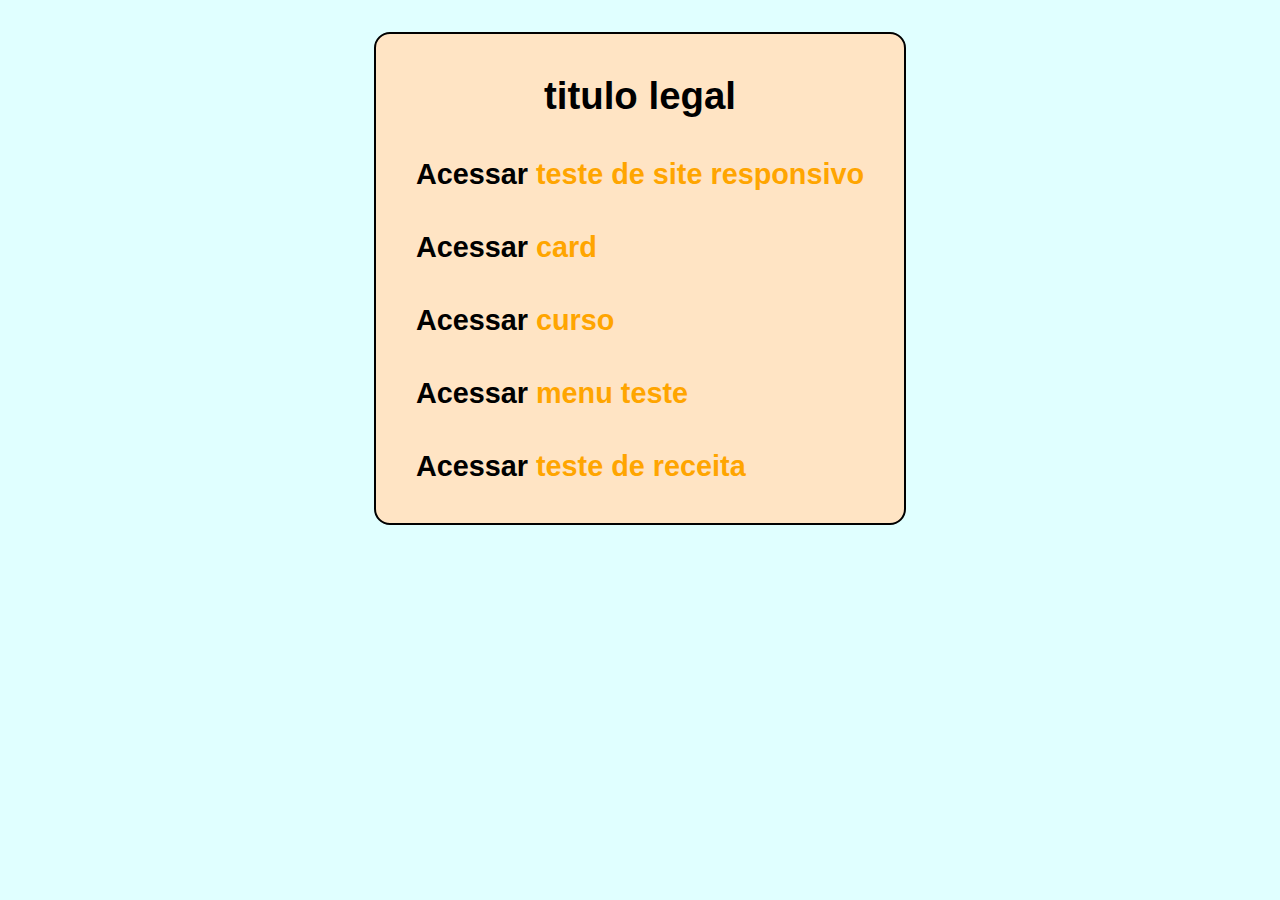
<file: index.html>
<!DOCTYPE html>
<html lang="en">

<head>
    <meta charset="UTF-8">
    <meta name="viewport" content="width=device-width, initial-scale=1.0">
    <title>Document</title>
    <link rel="stylesheet" href="style.css">
</head>

<body>
    <main>
        <div class="interface">
            <div class="conteudo-principal">

                <div class="caixa-flex">
                    <h1>titulo legal</h1>

                    <div class="caixa site">
                        <h2>Acessar <a href="card/teste/parte_2.html">teste de site responsivo</a></h2>
                    </div>

                    <div class="caixa card">
                        <h2>Acessar <a href="card/index.html">card</a></h2>
                    </div>
                    <div class="caixa curso">
                        <h2>Acessar <a href="curso/index.html">curso</a></h2>
                    </div>
                    <div class="caixa menu-teste">
                        <h2>Acessar <a href="menu-teste/index.html">menu teste</a></h2>
                    </div>
                    <div class="caixa treino">
                        <h2>Acessar <a href="treino/1/index.html">teste de receita</a></h2>
                    </div>

                </div>
            </div>
        </div>
    </main>
</body>

</html>
</file>
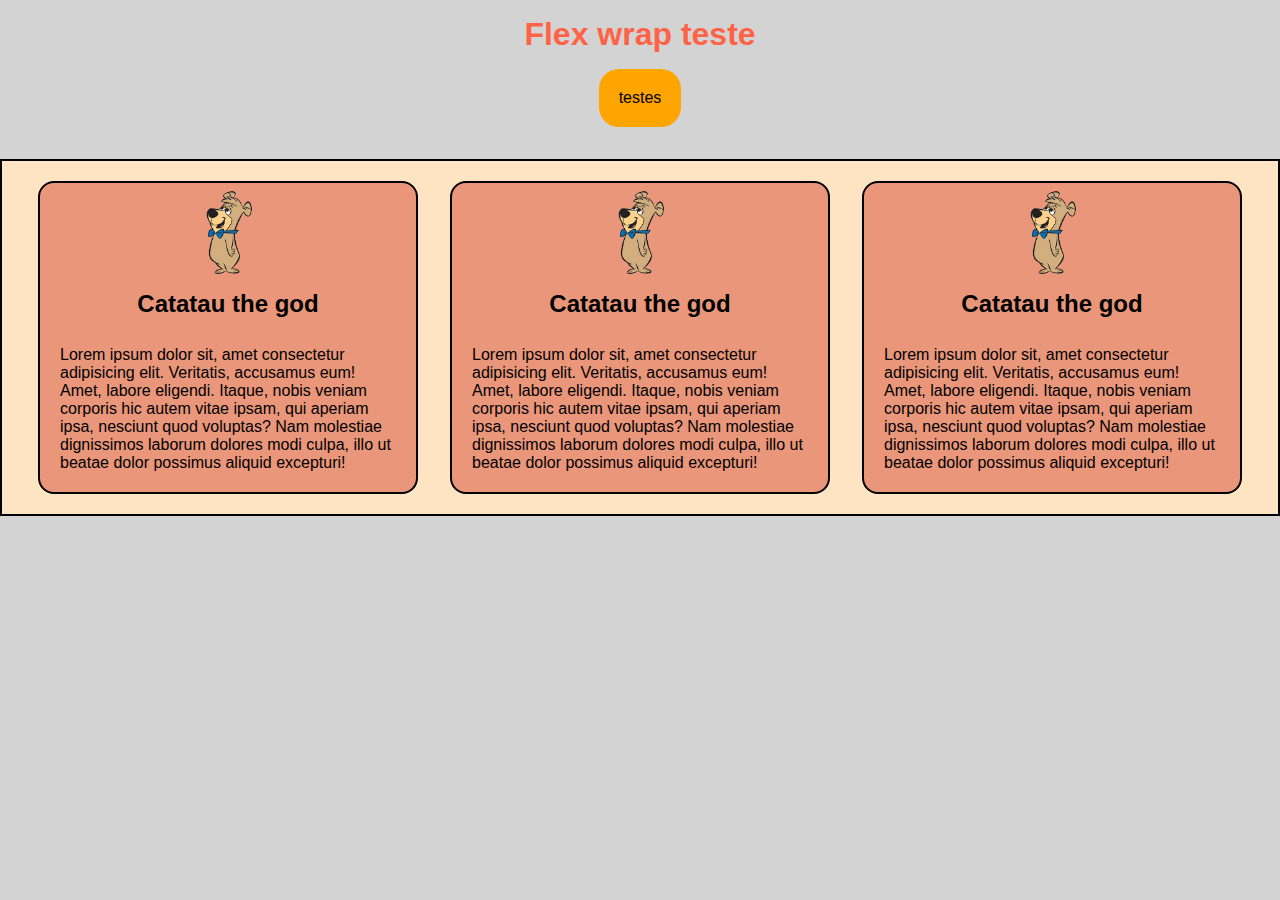
<file: card/index.html>
<!DOCTYPE html>
<html lang="pt-br">

<head>
    <meta charset="UTF-8">
    <meta name="viewport" content="width=device-width, initial-scale=1.0">
    <title>card</title>
    <link rel="stylesheet" href="style.css">
</head>

<body>
    <main>
        <h1>Flex wrap teste</h1>
        <a href="teste/curso-em-video.html" class="botao">testes</a>
        <div class="card-flex">
            <div class="card">
                <img src="Catatau_(Boo-BooBear).png" alt="caatau">
                <h2>Catatau the god</h2>
                <p>Lorem ipsum dolor sit, amet consectetur adipisicing elit. Veritatis, accusamus eum! Amet, labore
                    eligendi. Itaque, nobis veniam corporis hic autem vitae ipsam, qui aperiam ipsa, nesciunt quod
                    voluptas? Nam molestiae dignissimos laborum dolores modi culpa, illo ut beatae dolor possimus
                    aliquid excepturi!</p>
            </div>
            <div class="card">
                <img src="Catatau_(Boo-BooBear).png" alt="caatau">
                <h2>Catatau the god</h2>
                <p>Lorem ipsum dolor sit, amet consectetur adipisicing elit. Veritatis, accusamus eum! Amet, labore
                    eligendi. Itaque, nobis veniam corporis hic autem vitae ipsam, qui aperiam ipsa, nesciunt quod
                    voluptas? Nam molestiae dignissimos laborum dolores modi culpa, illo ut beatae dolor possimus
                    aliquid excepturi!</p>
            </div>
            <div class="card">
                <img src="Catatau_(Boo-BooBear).png" alt="caatau">
                <h2>Catatau the god</h2>
                <p>Lorem ipsum dolor sit, amet consectetur adipisicing elit. Veritatis, accusamus eum! Amet, labore
                    eligendi. Itaque, nobis veniam corporis hic autem vitae ipsam, qui aperiam ipsa, nesciunt quod
                    voluptas? Nam molestiae dignissimos laborum dolores modi culpa, illo ut beatae dolor possimus
                    aliquid excepturi!</p>
            </div>
        </div>
    </main>
</body>

</html>
</file>
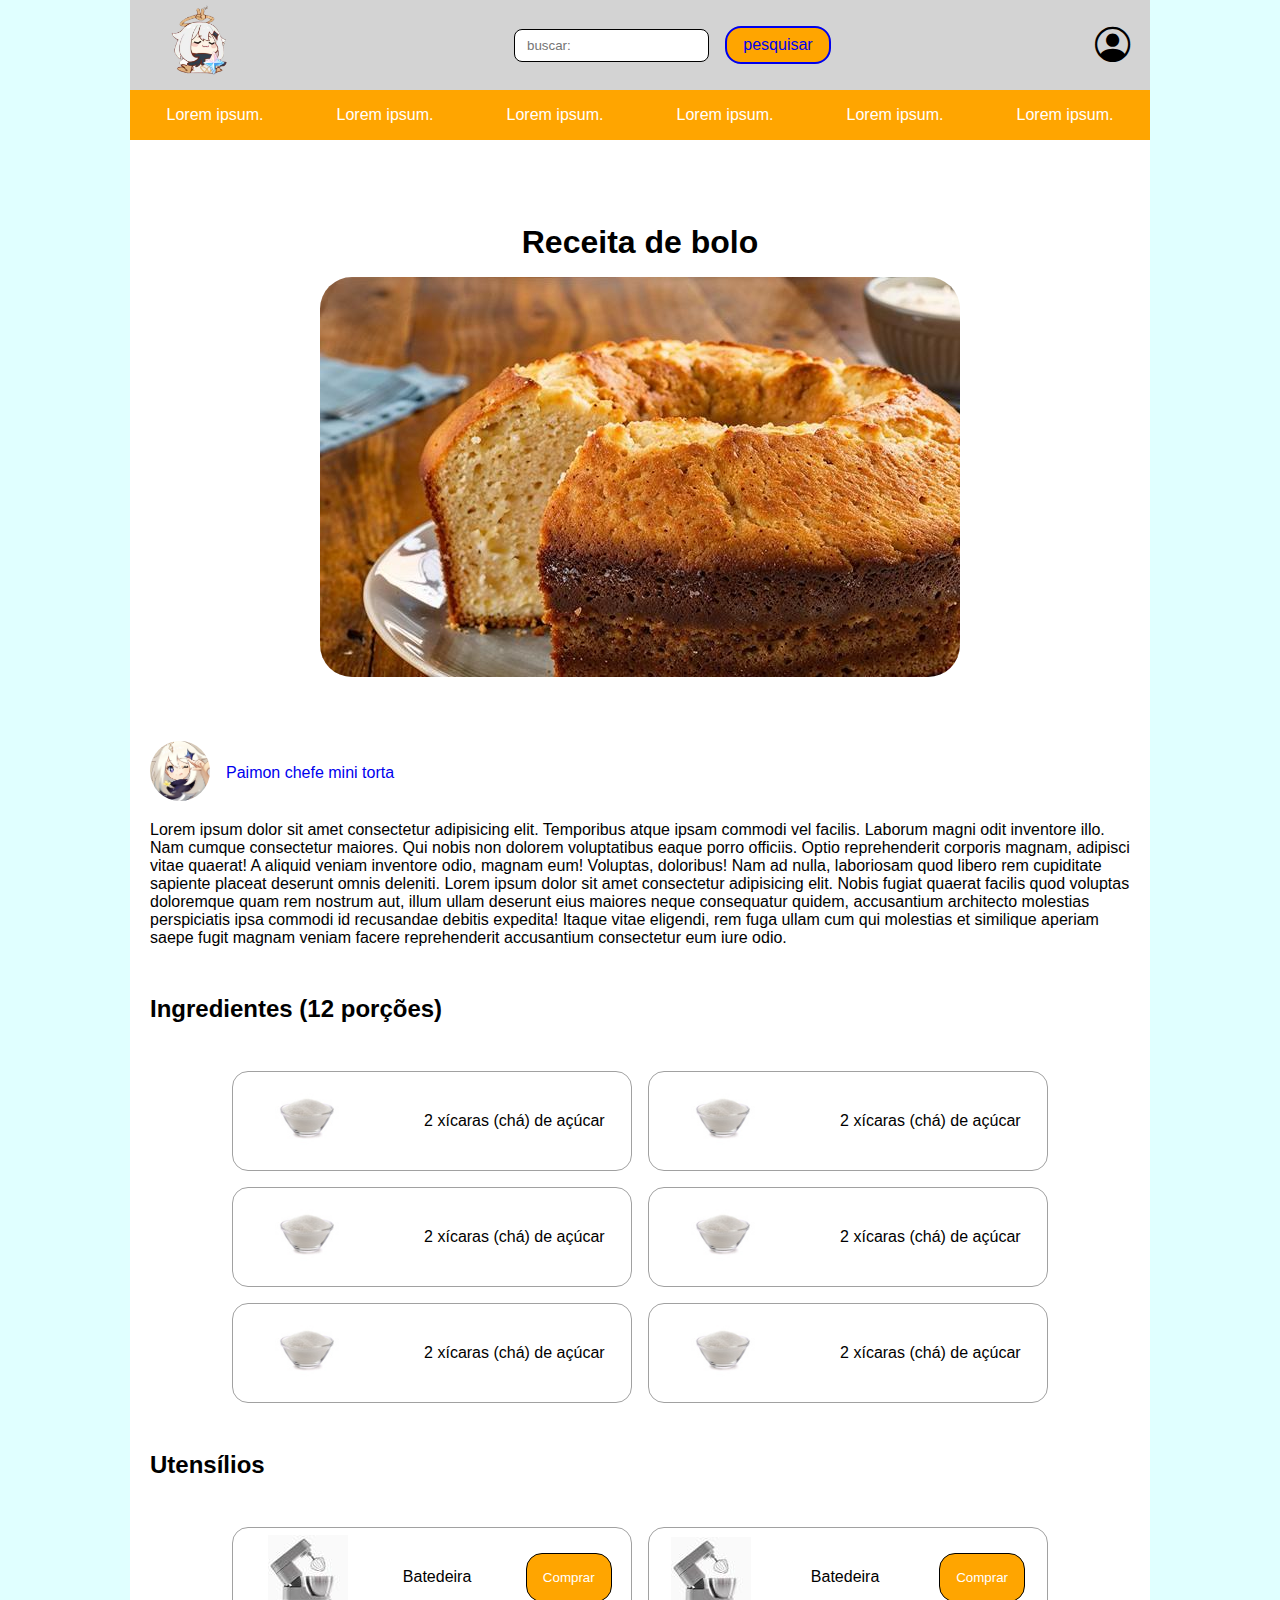
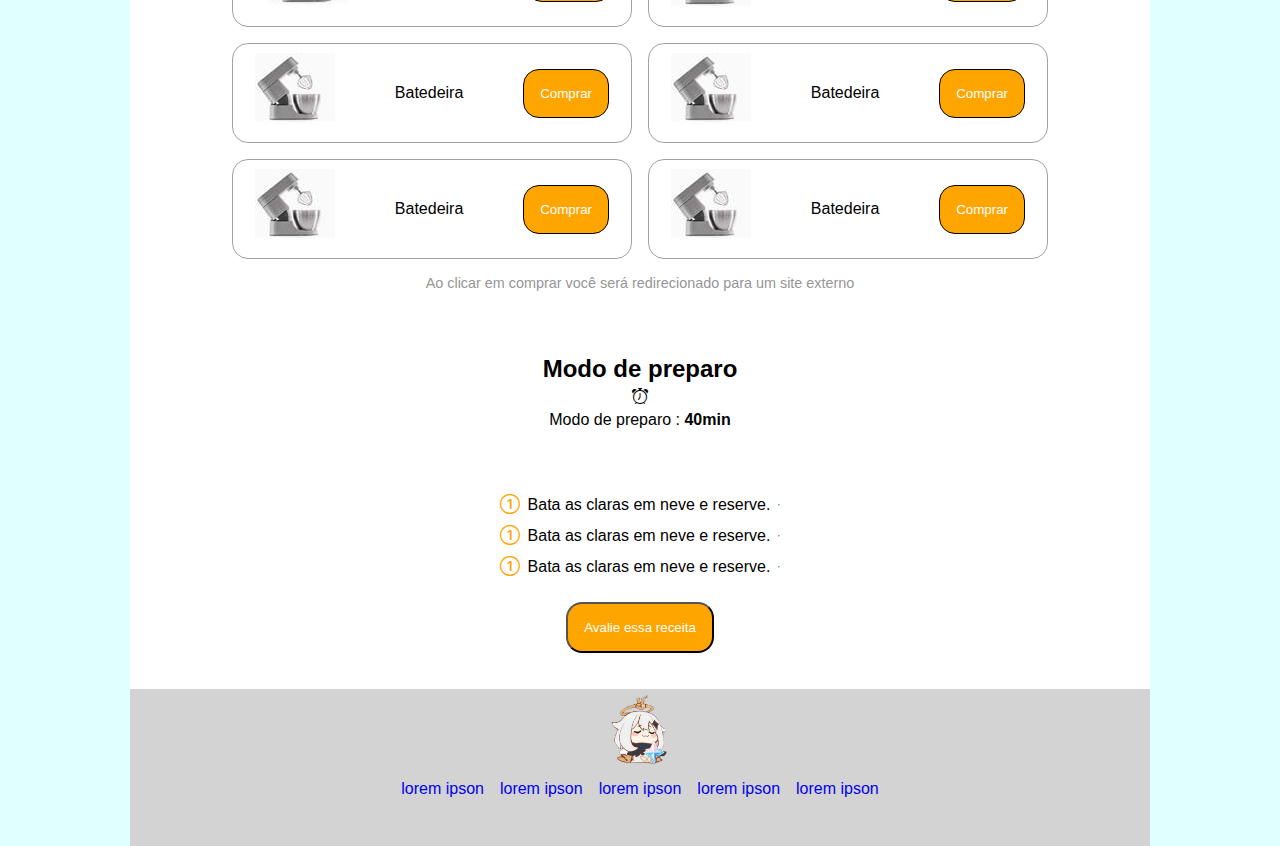
<file: treino/1/index.html>
<!DOCTYPE html>
<html lang="pt-br">

<head>
    <meta charset="UTF-8">
    <meta name="viewport" content="width=device-width, initial-scale=1.0">
    <title>site de comida</title>
    <link rel="stylesheet" href="style.css">
    <link rel="stylesheet" href="https://cdn.jsdelivr.net/npm/bootstrap-icons@1.13.1/font/bootstrap-icons.min.css">
</head>

<body>
    <header>
        <nav class="nav-menu-inicial">
            <div class="nav-caixa">
                <a href="../2/index.html">
                    <img src="logo.webp" alt="logo">
                </a>
            </div>

            <div class="pesquisar">
                <form action="">
                    <input type="text" placeholder=" buscar:">
                </form>
                <a href="#">pesquisar</a>
            </div>

            <i class="icone-legal bi bi-person-circle"></i>
        </nav>

        <nav class="nav-menu-categorias">
            <ul class="nav-ul">
                <li><a href="#">Lorem ipsum.</a></li>
                <li><a href="#">Lorem ipsum.</a></li>
                <li><a href="#">Lorem ipsum.</a></li>
                <li><a href="#">Lorem ipsum.</a></li>
                <li><a href="#">Lorem ipsum.</a></li>
                <li><a href="#">Lorem ipsum.</a></li>

            </ul>
        </nav>
    </header>

    <main>
        <div class="inicio">
            <h1>Receita de bolo</h1>
            <img src="bolo1.jpg" alt="bolo">
        </div>

        <section class="autor">

            <div class="autor-caixa">
                <figure class="autor-imagem">
                    <img src="icone.webp" alt="icone-autor">
                </figure>

                <figcaption class="texto-nome">
                    <a href="#">Paimon chefe mini torta</a>
                </figcaption>
            </div>

            <article class="autor-texto">
                <p>
                    Lorem ipsum dolor sit amet consectetur adipisicing elit. Temporibus atque ipsam commodi vel facilis.
                    Laborum
                    magni odit inventore illo. Nam cumque consectetur maiores. Qui nobis non dolorem voluptatibus eaque
                    porro
                    officiis. Optio reprehenderit corporis magnam, adipisci vitae quaerat! A aliquid veniam inventore
                    odio,
                    magnam eum! Voluptas, doloribus! Nam ad nulla, laboriosam quod libero rem cupiditate sapiente
                    placeat
                    deserunt omnis deleniti. Lorem ipsum dolor sit amet consectetur adipisicing elit. Nobis fugiat
                    quaerat facilis quod voluptas doloremque quam rem nostrum aut, illum ullam deserunt eius maiores
                    neque consequatur quidem, accusantium architecto molestias perspiciatis ipsa commodi id recusandae
                    debitis expedita! Itaque vitae eligendi, rem fuga ullam cum qui molestias et similique aperiam saepe
                    fugit magnam veniam facere reprehenderit accusantium consectetur eum iure odio.
                </p>
            </article>

        </section>

        <section class="ingredientes">
            <h2>Ingredientes (12 porções)</h2>
            <div class="ingredientes-caixa">
                <ul>
                    <li class="ingredientes-flex">
                        <div class="ingredientes-imagem"><img src="açucar.jpg" alt="sopa de macaco 2"></div>
                        <p>2 xícaras (chá) de açúcar</p>
                    </li>

                    <li class="ingredientes-flex">
                        <div class="ingredientes-imagem"><img src="açucar.jpg" alt="sopa de macaco 2"></div>
                        <p>2 xícaras (chá) de açúcar</p>
                    </li>

                    <li class="ingredientes-flex">
                        <div class="ingredientes-imagem"><img src="açucar.jpg" alt="sopa de macaco 2"></div>
                        <p>2 xícaras (chá) de açúcar</p>
                    </li>

                </ul>
                <ul>
                    <li class="ingredientes-flex">
                        <div class="ingredientes-imagem"><img src="açucar.jpg" alt="sopa de macaco 2"></div>
                        <p>2 xícaras (chá) de açúcar</p>
                    </li>

                    <li class="ingredientes-flex">
                        <div class="ingredientes-imagem"><img src="açucar.jpg" alt="sopa de macaco 2"></div>
                        <p>2 xícaras (chá) de açúcar</p>
                    </li>

                    <li class="ingredientes-flex">
                        <div class="ingredientes-imagem"><img src="açucar.jpg" alt="sopa de macaco 2"></div>
                        <p>2 xícaras (chá) de açúcar</p>
                    </li>
                </ul>
            </div>
        </section>

        <section class="utensilios">
            <h2>Utensílios</h2>

            <div class="utensilios-caixa">
                <ul>
                    <li class="utensilios-flex">
                        <div class="utensilios-imagem"><img src="bat.jpg" alt="sopa de macaco 2"></div>
                        <p>Batedeira</p>
                        <button class="botao-comprar">Comprar</button>
                    </li>
                    <li class="utensilios-flex">
                        <img src="bat.jpg" alt="sopa de macaco 2">
                        <p>Batedeira</p>
                        <button class="botao-comprar">Comprar</button>
                    </li>
                    <li class="utensilios-flex">
                        <img src="bat.jpg" alt="sopa de macaco 2">
                        <p>Batedeira</p>
                        <button class="botao-comprar">Comprar</button>
                    </li>
                </ul>

                <ul>
                    <li class="utensilios-flex">
                        <img src="bat.jpg" alt="sopa de macaco 2">
                        <p>Batedeira</p>
                        <button class="botao-comprar">Comprar</button>
                    </li>
                    <li class="utensilios-flex">
                        <img src="bat.jpg" alt="sopa de macaco 2">
                        <p>Batedeira</p>
                        <button class="botao-comprar">Comprar</button>
                    </li>
                    <li class="utensilios-flex">
                        <img src="bat.jpg" alt="sopa de macaco 2">
                        <p>Batedeira</p>
                        <button class="botao-comprar">Comprar</button>
                    </li>
                </ul>

            </div>

            <span>Ao clicar em comprar você será redirecionado para um site externo</span>
        </section>


        <section class="modo de preparo">
            <div class="centralizar">
                <h2>Modo de preparo</h2>
                <i class="bi bi-alarm"></i>
                <p>Modo de preparo : <strong>40min</strong></p>
            </div>

            <div class="caixa-preparo">
                <div class="preparo-icones">
                    <i class="bi bi-1-circle"></i>
                    <p><span>Bata as claras em neve</span> e reserve.</p>
                    <hr>
                </div>
                <div class="preparo-icones">
                    <i class="bi bi-1-circle"></i>
                    <p><span>Bata as claras em neve</span> e reserve.</p>
                    <hr>
                </div>
                <div class="preparo-icones">
                    <i class="bi bi-1-circle"></i>
                    <p><span>Bata as claras em neve</span> e reserve.</p>
                    <hr>
                </div>

                <button class="botao-receita">Avalie essa receita</button>
        </section>

    </main>
    <footer>
        <div class="nav-caixa">

            <a href="#">
                <img src="logo.webp" alt="logo">
            </a>
        </div>
        <nav>
            <ul class="footer-nav">
                <li><a href="#">lorem ipson</a></li>
                <li><a href="#">lorem ipson</a></li>
                <li><a href="#">lorem ipson</a></li>
                <li><a href="#">lorem ipson</a></li>
                <li><a href="#">lorem ipson</a></li>
            </ul>
        </nav>
    </footer>

</body>

</html>
</file>
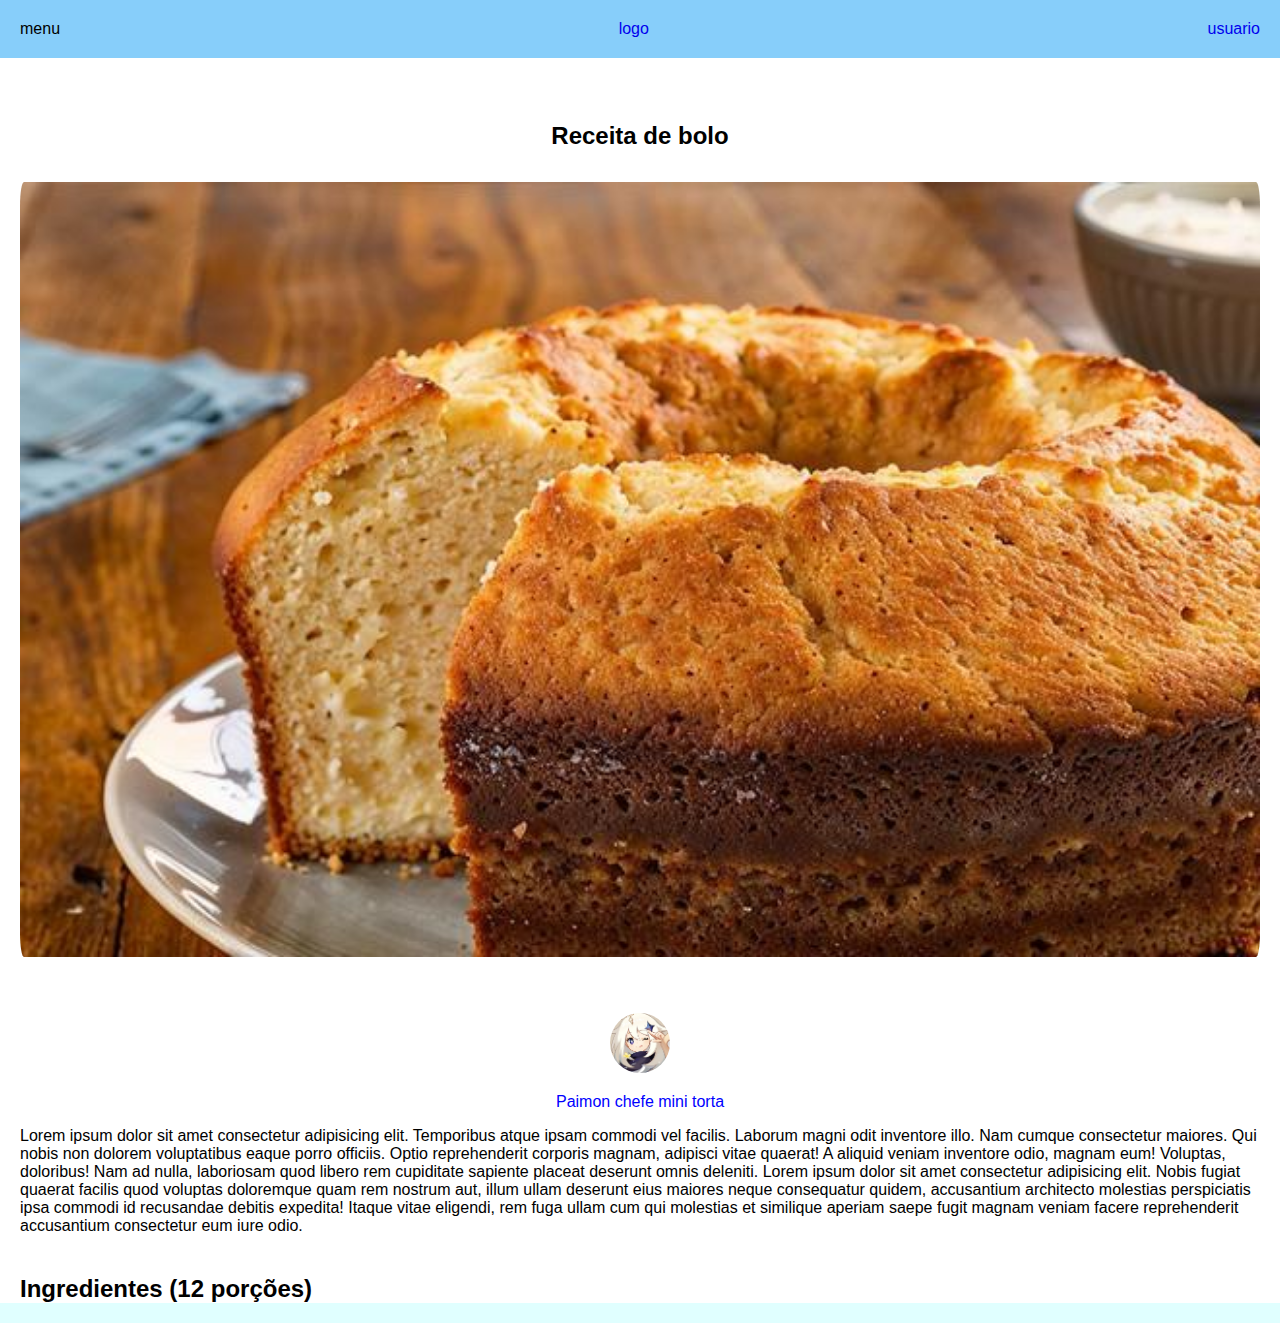
<file: treino/2/index.html>
<!DOCTYPE html>
<html lang="pt-br">

<head>
    <meta charset="UTF-8">
    <meta name="viewport" content="width=device-width, initial-scale=1.0">
    <link rel="stylesheet" href="style.css">
    <link rel="stylesheet" href="https://cdn.jsdelivr.net/npm/bootstrap-icons@1.13.1/font/bootstrap-icons.min.css">

    <title>site teste</title>
</head>

<body>
    <header>
        <nav class="inicio">
            <ul>
                <li>menu</li>
                <li><a href="#">logo</a></li>
                <li><a href="#">usuario</a></li>
            </ul>
        </nav>
    </header>
    <main>
        <section class="receita">
            <h2>Receita de bolo</h2>
            <img src="../1/bolo1.jpg" alt="bolo">
        </section>

        <section class="autor">
            <div class="autor-caixa">
                <figure class="autor-imagem">
                    <img src="../1/icone.webp" alt="icone-autor">
                </figure>

                <figcaption class="texto-nome">
                    <a href="#">Paimon chefe mini torta</a>
                </figcaption>
            </div>

            <article class="autor-texto">
                <p>
                    Lorem ipsum dolor sit amet consectetur adipisicing elit. Temporibus atque ipsam commodi vel facilis.
                    Laborum
                    magni odit inventore illo. Nam cumque consectetur maiores. Qui nobis non dolorem voluptatibus eaque
                    porro
                    officiis. Optio reprehenderit corporis magnam, adipisci vitae quaerat! A aliquid veniam inventore
                    odio,
                    magnam eum! Voluptas, doloribus! Nam ad nulla, laboriosam quod libero rem cupiditate sapiente
                    placeat
                    deserunt omnis deleniti. Lorem ipsum dolor sit amet consectetur adipisicing elit. Nobis fugiat
                    quaerat facilis quod voluptas doloremque quam rem nostrum aut, illum ullam deserunt eius maiores
                    neque consequatur quidem, accusantium architecto molestias perspiciatis ipsa commodi id recusandae
                    debitis expedita! Itaque vitae eligendi, rem fuga ullam cum qui molestias et similique aperiam saepe
                    fugit magnam veniam facere reprehenderit accusantium consectetur eum iure odio.
                </p>
            </article>
        </section>

        <section class="modo-de-preparo">
            <h2>Ingredientes (12 porções)</h2>
            
        </section>

    </main>
</body>

</html>
</file>
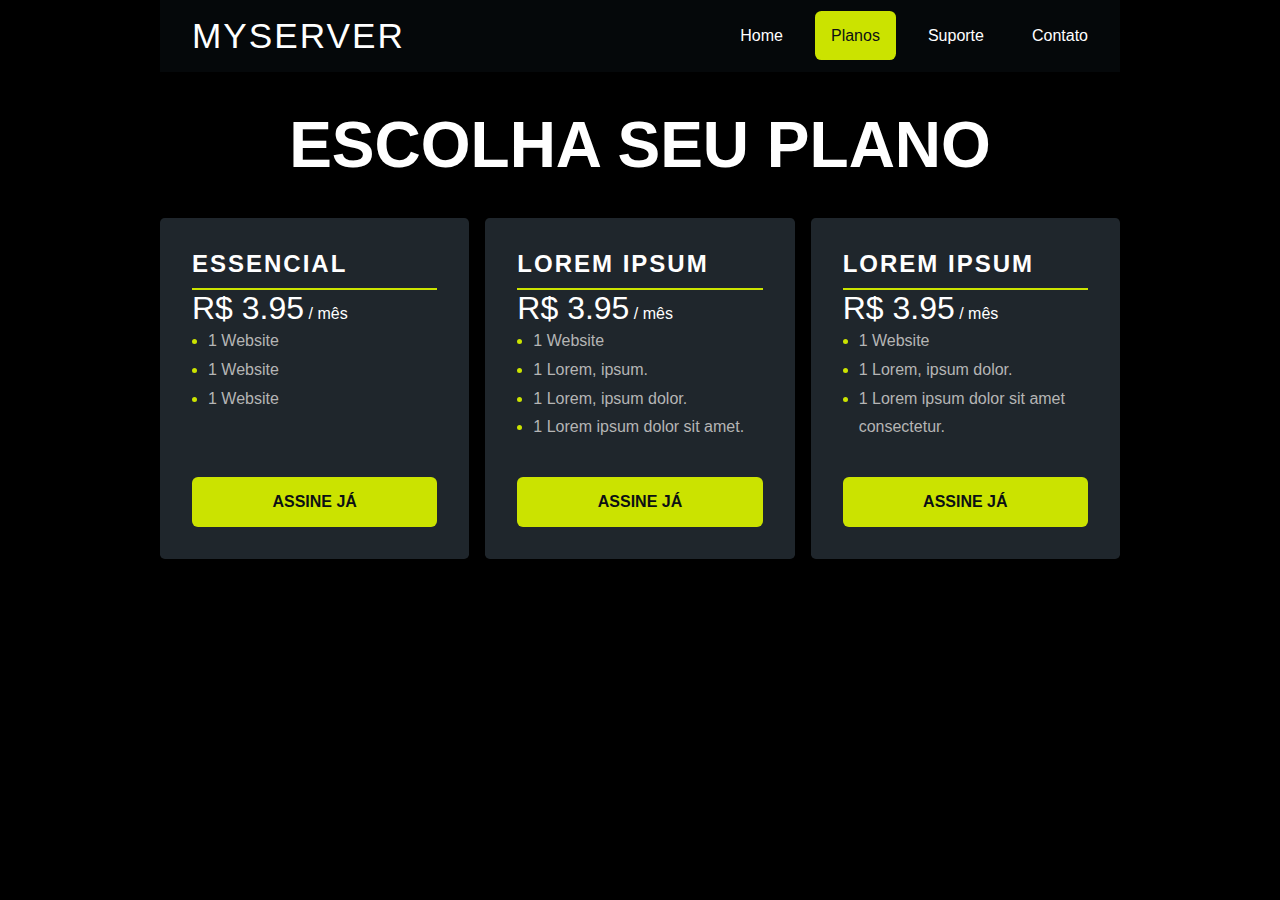
<file: treino/3/index.html>
<!DOCTYPE html>
<html lang="pt-br">

<head>
    <meta charset="UTF-8">
    <meta name="viewport" content="width=device-width, initial-scale=1.0">
    <title>aula</title>
    <link rel="stylesheet" href="style.css">
</head>

<body>
    <header class="header">
        <div class="header__logo">MyServer</div>
        <nav class="header__nav">
            <ul>
                <li><a href="#">Home</a></li>
                <li><a href="#" class="header__nav--active">Planos</a></li>
                <li><a href="#">Suporte</a></li>
                <li><a href="#">Contato</a></li>
            </ul>
        </nav>
    </header>

    <h1 class="main-title">Escolha seu plano</h1>

    <section class="pricing">
        <div class="pricing-plan">
            <h2 class="class-plan__title">Essencial</h2>
            <p><span class="pricing-plan__price">R$ 3.95</span> / mês</p>
            <ul class="pricing-plan__features">
                <li>1 Website</li>
                <li>1 Website</li>
                <li>1 Website</li>
            </ul>
            <a href="#" class="pricing-plan__cta">Assine já</a>
        </div>

         <div class="pricing-plan">
            <h2 class="class-plan__title">Lorem ipsum </h2>
            <p><span class="pricing-plan__price">R$ 3.95</span> / mês</p>
            <ul class="pricing-plan__features">
                <li>1 Website</li>
                <li>1 Lorem, ipsum.</li>
                <li>1 Lorem, ipsum dolor.</li>
                <li>1 Lorem ipsum dolor sit amet.</li>
            </ul>
            <a href="#" class="pricing-plan__cta">Assine já</a>
        </div>

         <div class="pricing-plan">
            <h2 class="class-plan__title">Lorem ipsum</h2>
            <p><span class="pricing-plan__price">R$ 3.95</span> / mês</p>
            <ul class="pricing-plan__features">
                <li>1 Website</li>
                <li>1 Lorem, ipsum dolor.</li>
                <li>1 Lorem ipsum dolor sit amet consectetur.</li>
            </ul>
            <a href="#" class="pricing-plan__cta">Assine já</a>
        </div>
    </section>

</body>

</html>
</file>
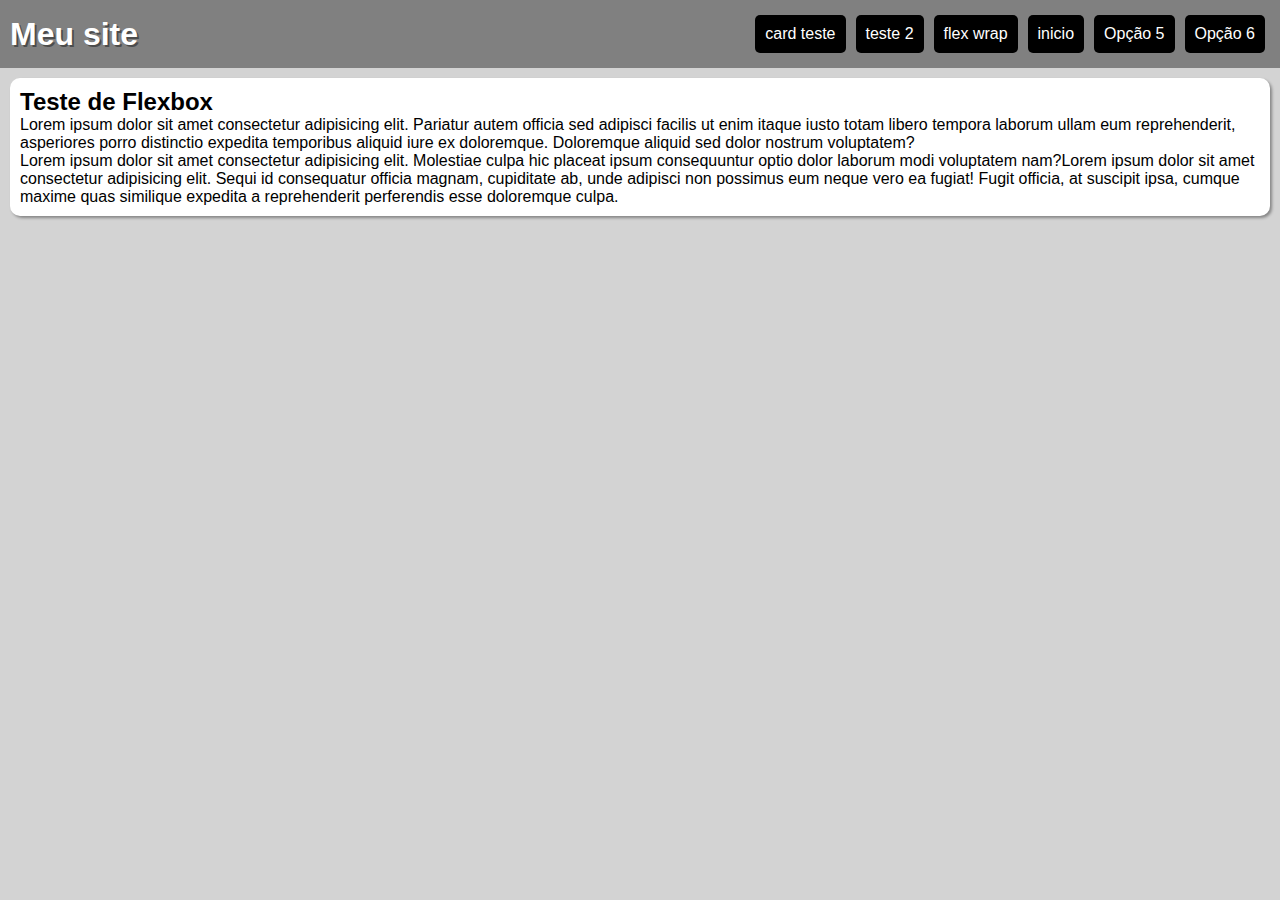
<file: card/teste/curso-em-video.html>
<!DOCTYPE html>
<html lang="en">

<head>
    <meta charset="UTF-8">
    <meta name="viewport" content="width=device-width, initial-scale=1.0">
    <title>Document</title>
    <link rel="stylesheet" href="curso-em-video.css">
    <link rel="stylesheet" href="mobile.css" media="screen and (max-width: 580px)">
</head>

<body>
    <header>
        <h1>Meu site</h1>
        <nav>
            <a href="teste.html">card teste</a>
            <a href="parte_2.html">teste 2</a>
            <a href="parte_3.html">flex wrap</a>
            <a href="../index.html">inicio</a>
            <a href="#">Opção 5</a>
            <a href="#">Opção 6</a>
        </nav>
    </header>
    <main>
        <h2>Teste de Flexbox</h2>
        <p>
            Lorem ipsum dolor sit amet consectetur adipisicing elit. Pariatur autem officia sed adipisci facilis ut enim
            itaque iusto totam libero tempora laborum ullam eum reprehenderit, asperiores porro distinctio expedita
            temporibus aliquid iure ex doloremque. Doloremque aliquid sed dolor nostrum voluptatem?
        </p>
        <p>Lorem ipsum dolor sit amet consectetur adipisicing elit. Molestiae culpa hic placeat ipsum consequuntur optio
            dolor laborum modi voluptatem nam?Lorem ipsum dolor sit amet consectetur adipisicing elit. Sequi id
            consequatur officia magnam, cupiditate ab, unde adipisci non possimus eum neque vero ea fugiat! Fugit
            officia, at suscipit ipsa, cumque maxime quas similique expedita a reprehenderit perferendis esse doloremque
            culpa.</p>
    </main>
</body>

</html>
</file>
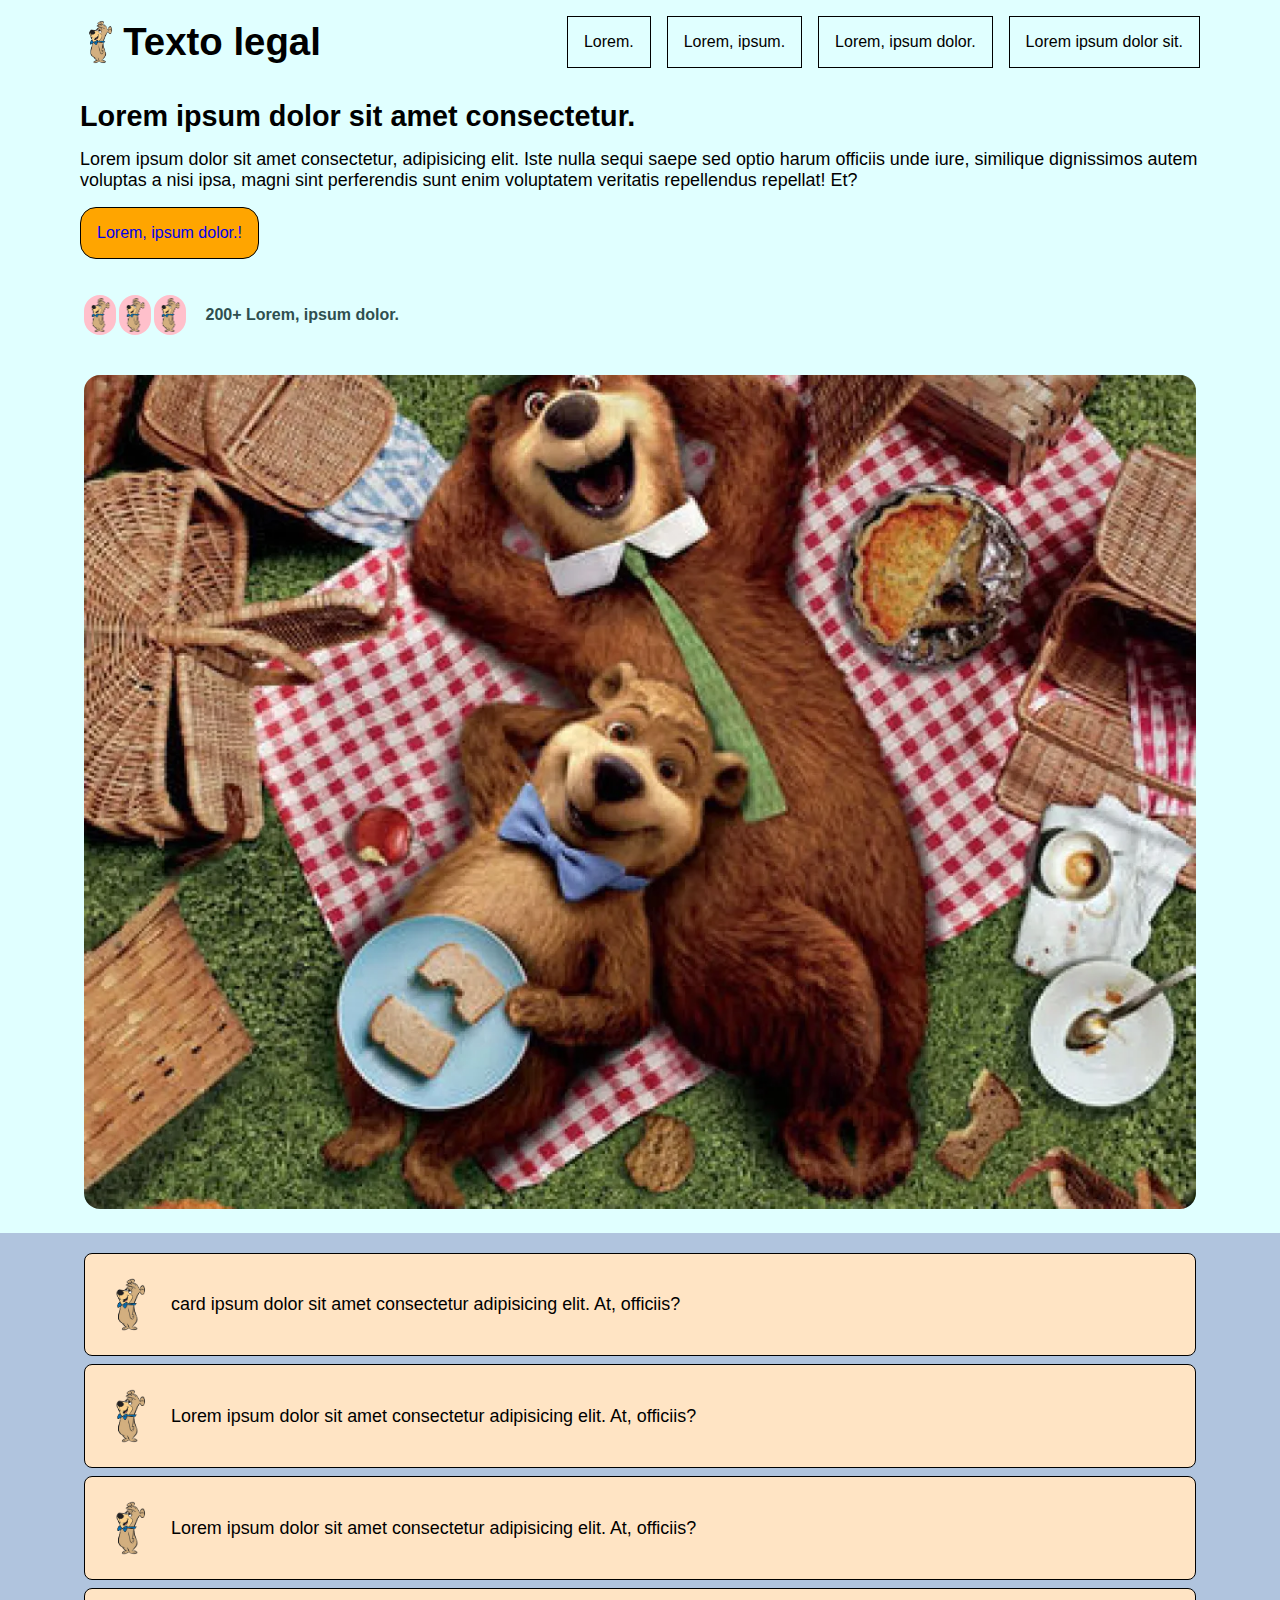
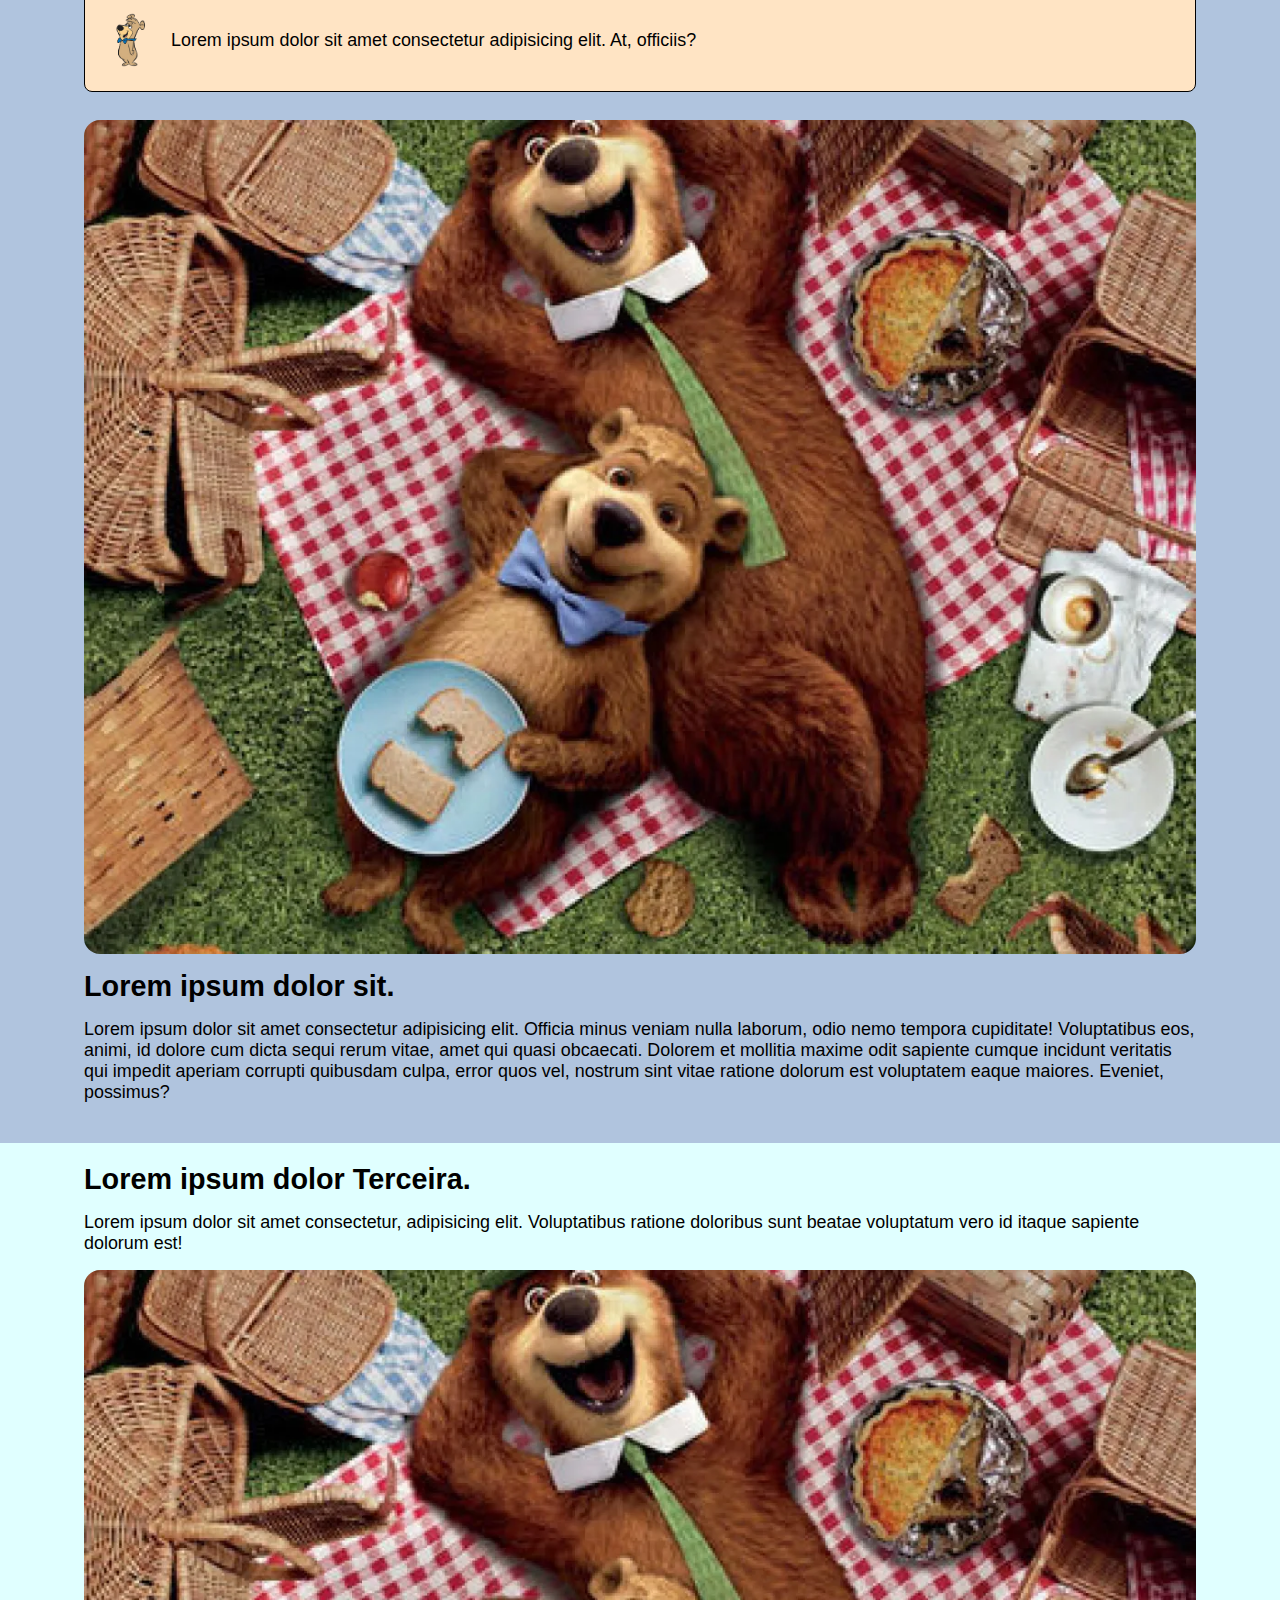
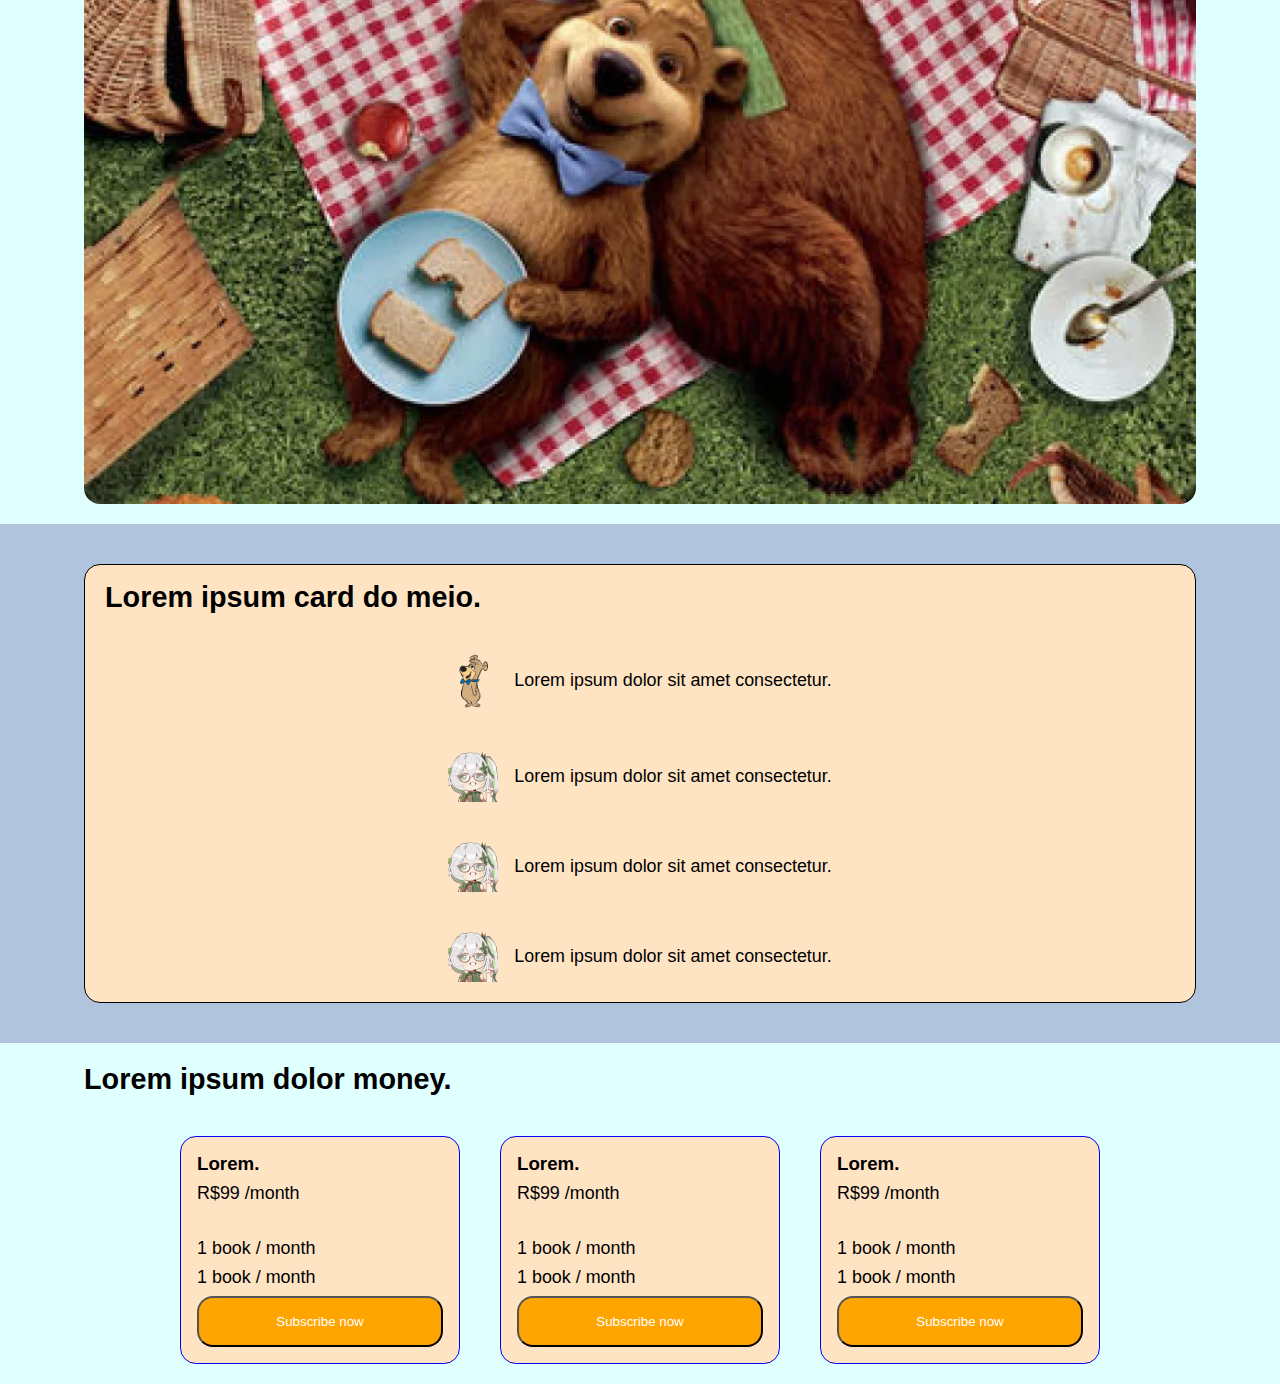
<file: card/teste/parte_2.html>
<!DOCTYPE html>
<html lang="pt-br">

<head>
    <meta charset="UTF-8">
    <meta name="viewport" content="width=device-width, initial-scale=1.0">
    <title>parte 2</title>
    <link rel="stylesheet" href="parte_2.css">
    <link rel="stylesheet" href="https://cdn.jsdelivr.net/npm/bootstrap-icons@1.13.1/font/bootstrap-icons.min.css">
</head>

<body>
    <header>
        <div class="interface">
            <div class="logo">
                <div class="catatau-the-god">
                    <img src="../Catatau_(Boo-BooBear).png" alt="catatau">
                    <h1>Texto legal</h1>
                </div>
                <nav>
                    <a href="#">Lorem.</a>
                    <a href="#">Lorem, ipsum.</a>
                    <a href="#">Lorem, ipsum dolor.</a>
                    <a href="#">Lorem ipsum dolor sit.</a>
                </nav>
                <i class="bi bi-list icone-menu"></i>
            </div>
        </div>
    </header>

    <main>
        <section class="conteudo-principal">
            <div class="interface">
                <div class="conteudo-texto">
                    <h2>Lorem ipsum dolor sit amet consectetur.</h2>
                    <p>Lorem ipsum dolor sit amet consectetur, adipisicing elit. Iste nulla sequi saepe sed optio harum
                        officiis
                        unde iure, similique dignissimos autem voluptas a nisi ipsa, magni sint perferendis sunt enim
                        voluptatem
                        veritatis repellendus repellat! Et?</p>
                    <a href="#" class="botao">Lorem, ipsum dolor.!</a>
                </div>

                <div class="icones">
                    <div class="icone-usuario">
                        <img src="../Catatau_(Boo-BooBear).png" alt="icone-usuario">
                        <img src="../Catatau_(Boo-BooBear).png" alt="icone-usuario">
                        <img src="../Catatau_(Boo-BooBear).png" alt="icone-usuario">
                        <span>200+ Lorem, ipsum dolor.</span>

                    </div>

                    <div class="icone-imagem">
                        <img class="fundo" src="fundo.webp" alt="imagem principal">
                    </div>

                </div>
            </div>

        </section>

        <section class="inicio">
            <div class="interface">

                <div class="card">

                    <div class="inicio-caixa">
                        <img src="../Catatau_(Boo-BooBear).png" alt="caixa">
                        <p>card ipsum dolor sit amet consectetur adipisicing elit. At, officiis?</p>
                    </div>
                    <div class="inicio-caixa">
                        <img src="../Catatau_(Boo-BooBear).png" alt="caixa">
                        <p>Lorem ipsum dolor sit amet consectetur adipisicing elit. At, officiis?</p>
                    </div>
                    <div class="inicio-caixa">
                        <img src="../Catatau_(Boo-BooBear).png" alt="caixa">
                        <p>Lorem ipsum dolor sit amet consectetur adipisicing elit. At, officiis?</p>
                    </div>
                    <div class="inicio-caixa">
                        <img src="../Catatau_(Boo-BooBear).png" alt="caixa">
                        <p>Lorem ipsum dolor sit amet consectetur adipisicing elit. At, officiis?</p>
                    </div>

                    <div class="inicio-texto">
                        <img src="fundo.webp" alt="imagem secundaria">
                        <h2>Lorem ipsum dolor sit.</h2>
                        <p>Lorem ipsum dolor sit amet consectetur adipisicing elit. Officia minus veniam nulla laborum,
                            odio
                            nemo tempora cupiditate! Voluptatibus eos, animi, id dolore cum dicta sequi rerum vitae,
                            amet
                            qui quasi obcaecati. Dolorem et mollitia maxime odit sapiente cumque incidunt veritatis qui
                            impedit aperiam corrupti quibusdam culpa, error quos vel, nostrum sint vitae ratione dolorum
                            est
                            voluptatem eaque maiores. Eveniet, possimus?</p>
                    </div>
                </div>

            </div>
        </section>

        <section class="terceira">
            <div class="interface">

                <div class="terceira-texto">
                    <h2>Lorem ipsum dolor Terceira.</h2>
                    <p>Lorem ipsum dolor sit amet consectetur, <span>adipisicing elit.</span> Voluptatibus ratione
                        <span>doloribus sunt</span> beatae
                        voluptatum vero id itaque sapiente dolorum est!
                    </p>
                    <img src="fundo.webp" alt="terceira imagem">
                </div>
            </div>

        </section>

        <section class="card-do-meio">
            <div class="interface">
                <div class="caixa-meio">
                    <div class="caixa-card">
                        <h2>Lorem ipsum card do meio.</h2>

                        <div class="caixa-texto">
                            <img src="../Catatau_(Boo-BooBear).png" alt="1">
                            <p>Lorem ipsum dolor sit amet consectetur.</p>
                        </div>

                        <div class="caixa-texto">
                            <img src="nerd-nahida.gif" alt="1">
                            <p>Lorem ipsum dolor sit amet consectetur.</p>
                        </div>
                        <div class="caixa-texto">
                            <img src="nerd-nahida.gif" alt="1">
                            <p>Lorem ipsum dolor sit amet consectetur.</p>
                        </div>
                        <div class="caixa-texto">
                            <img src="nerd-nahida.gif" alt="1">
                            <p>Lorem ipsum dolor sit amet consectetur.</p>
                        </div>
                    </div>

                </div>
            </div>
        </section>

        <section class="money">
            <div class="interface">

                <h2 class="money-h2">Lorem ipsum dolor money.</h2>

                <div class="flex-money">
                    <div class="caixa-money">
                        <h3>Lorem.</h3>
                        <p>R$99 <span>/month</span></p>
                        <br class="br-money">

                        <div class="flex-caixa-pequena">
                            <div class="caixa-pequena"></div>
                            <p>1 book / month</p>
                        </div>
                        <div class="flex-caixa-pequena">
                            <div class="caixa-pequena"></div>
                            <p>1 book / month</p>
                        </div>

                        <button class="botao-money">Subscribe now</a>

                    </div>

                    <div class="caixa-money">
                        <h3>Lorem.</h3>
                        <p>R$99 <span>/month</span></p>
                        <br class="br-money">

                        <div class="flex-caixa-pequena">
                            <div class="caixa-pequena"></div>
                            <p>1 book / month</p>
                        </div>
                        <div class="flex-caixa-pequena">
                            <div class="caixa-pequena"></div>
                            <p>1 book / month</p>
                        </div>

                        <button class="botao-money">Subscribe now</button>

                    </div>

                    <div class="caixa-money">
                        <h3>Lorem.</h3>
                        <p>R$99 <span>/month</span></p>
                        <br class="br-money">

                        <div class="flex-caixa-pequena">
                            <div class="caixa-pequena"></div>
                            <p>1 book / month</p>
                        </div>
                        <div class="flex-caixa-pequena">
                            <div class="caixa-pequena"></div>
                            <p>1 book / month</p>
                        </div>

                        <button class="botao-money">Subscribe now</button>

                    </div>
                </div>
            </div>
        </section>
    </main>
</body>

</html>
</file>
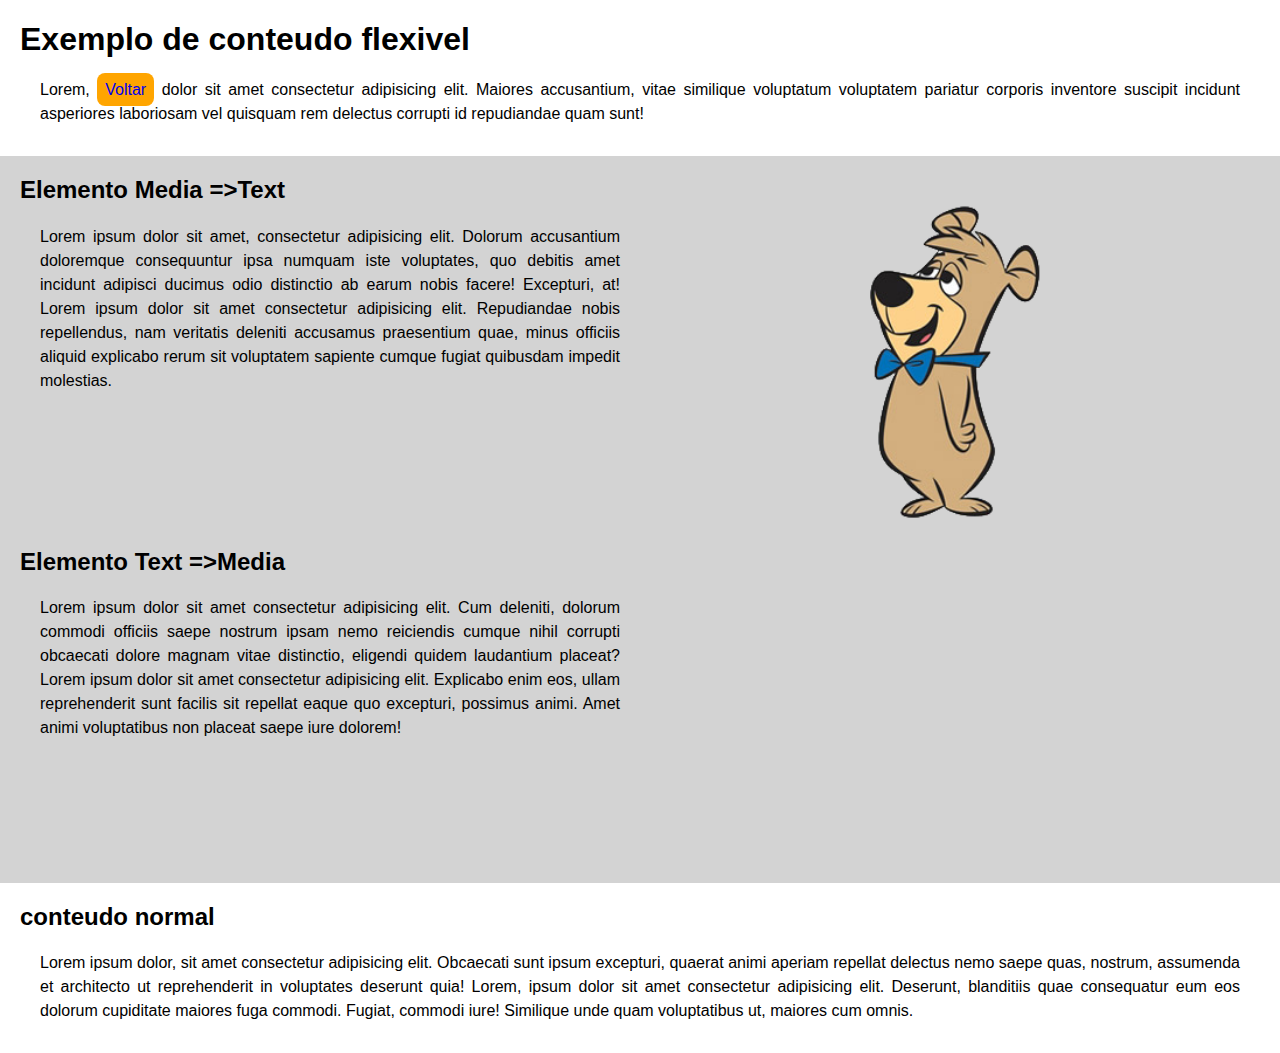
<file: card/teste/parte_3.html>
<!DOCTYPE html>
<html lang="pt-br">

<head>
    <meta charset="UTF-8">
    <meta name="viewport" content="width=device-width, initial-scale=1.0">
    <title>Element text</title>
    <link rel="stylesheet" href="parte_3.css">
</head>

<body>
    <header class="normal">
        <h1>Exemplo de conteudo flexivel</h1>
        <p>Lorem, <a href="curso-em-video.html">Voltar</a> dolor sit amet consectetur adipisicing elit. Maiores accusantium, vitae similique voluptatum
            voluptatem pariatur corporis inventore suscipit incidunt asperiores laboriosam vel quisquam rem delectus
            corrupti id repudiandae quam sunt!</p>
    </header>
    <main>
        <section class="flex-content">
            <article class="media-text">
                <div class="text">
                    <h2>Elemento Media =>Text</h2>
                    <p>Lorem ipsum dolor sit amet, consectetur adipisicing elit. Dolorum accusantium doloremque
                        consequuntur ipsa numquam iste voluptates, quo debitis amet incidunt adipisci ducimus odio
                        distinctio ab earum nobis facere! Excepturi, at! Lorem ipsum dolor sit amet consectetur
                        adipisicing elit. Repudiandae nobis repellendus, nam veritatis deleniti accusamus praesentium
                        quae, minus officiis aliquid explicabo rerum sit voluptatem sapiente cumque fugiat quibusdam
                        impedit molestias.</p>
                </div>
                <div class="media">
                    <img src="../Catatau_(Boo-BooBear).png" alt="criando site flexbox">
                </div>
            </article>

            <article class="text-media">
                <div class="text">
                    <h2>Elemento Text =>Media</h2>
                    <p>Lorem ipsum dolor sit amet consectetur adipisicing elit. Cum deleniti, dolorum commodi officiis
                        saepe nostrum ipsam nemo reiciendis cumque nihil corrupti obcaecati dolore magnam vitae
                        distinctio, eligendi quidem laudantium placeat? Lorem ipsum dolor sit amet consectetur
                        adipisicing elit. Explicabo enim eos, ullam reprehenderit sunt facilis sit repellat eaque quo
                        excepturi, possimus animi. Amet animi voluptatibus non placeat saepe iure dolorem!</p>
                </div>
                <div class="media">
                    <iframe width="560" height="315" src="https://www.youtube.com/embed/9VH7aWjpajg?si=PALoyQDnbiz57lV1"
                        title="YouTube video player" frameborder="0"
                        allow="accelerometer; autoplay; clipboard-write; encrypted-media; gyroscope; picture-in-picture; web-share"
                        referrerpolicy="strict-origin-when-cross-origin" allowfullscreen></iframe>
                </div>
            </article>

        </section>
        <section class="normal">
            <h2>conteudo normal</h2>
            <p>Lorem ipsum dolor, sit amet consectetur adipisicing elit. Obcaecati sunt ipsum excepturi, quaerat animi
                aperiam repellat delectus nemo saepe quas, nostrum, assumenda et architecto ut reprehenderit in
                voluptates deserunt quia! Lorem, ipsum dolor sit amet consectetur adipisicing elit. Deserunt, blanditiis
                quae consequatur eum eos dolorum cupiditate maiores fuga commodi. Fugiat, commodi iure! Similique unde
                quam voluptatibus ut, maiores cum omnis.</p>
        </section>
    </main>
</body>

</html>
</file>
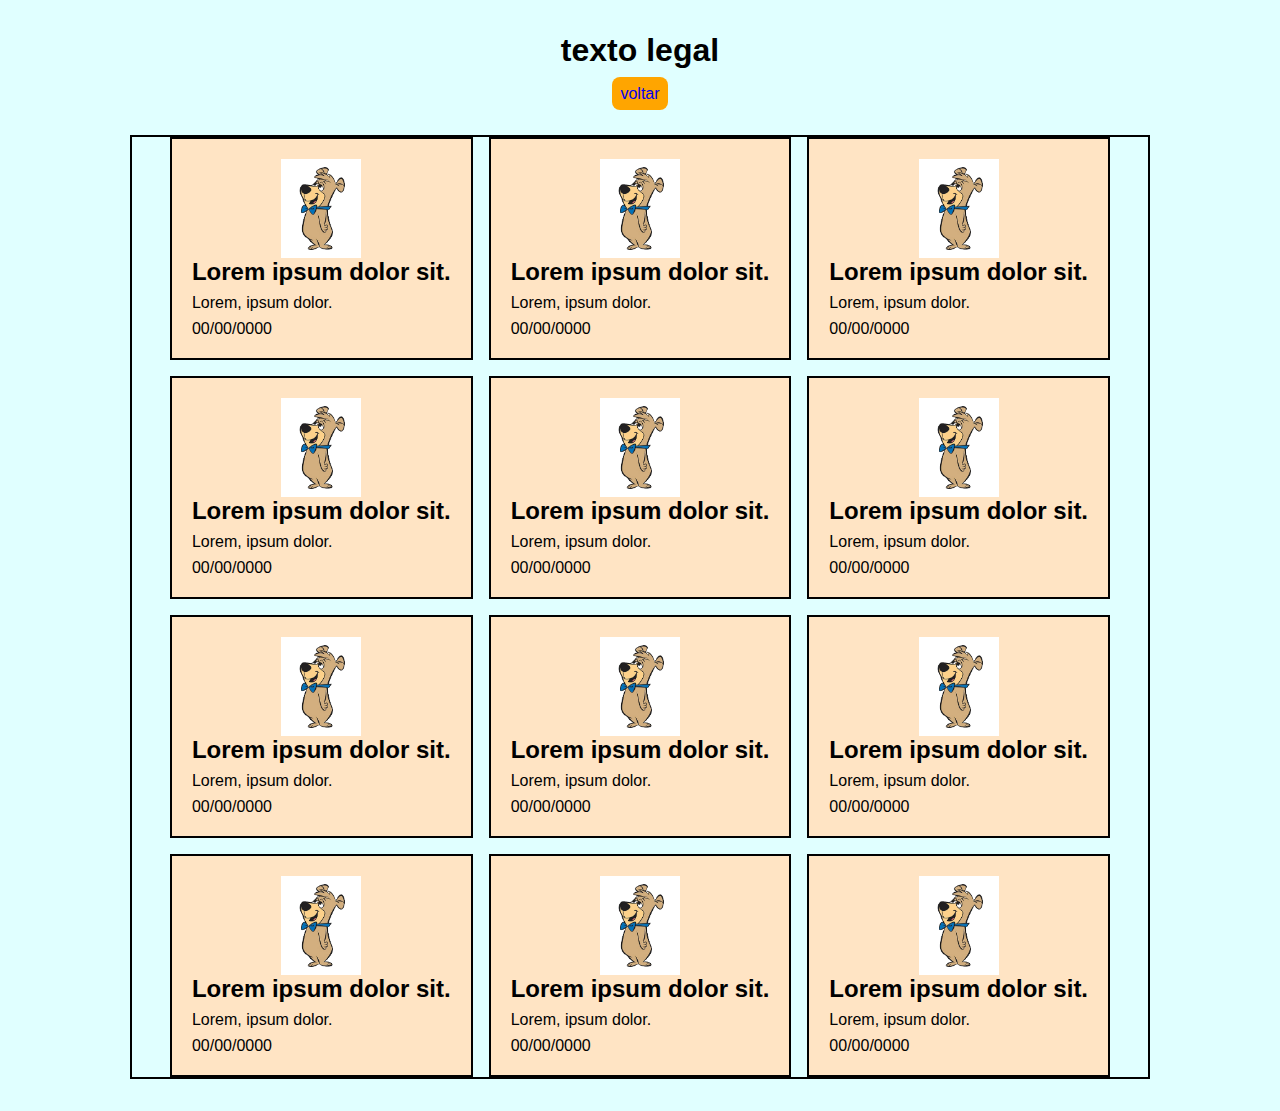
<file: card/teste/teste.html>
<!DOCTYPE html>
<html lang="pt-br">

<head>
    <meta charset="UTF-8">
    <meta name="viewport" content="width=device-width, initial-scale=1.0">
    <title>flex-card</title>
    <link rel="stylesheet" href="style.css">
</head>

<body>
    <main>
        <div class="inicio">

            <h1>texto legal</h1>
            <a href="curso-em-video.html">voltar</a>
        </div>

        <section>
            <div class="interface">

                <div class="flex-card">
                    <div class="card">
                        <img src="../Catatau_(Boo-BooBear).png" alt="catatau">
                        <div class="texto">
                            <h2>Lorem ipsum dolor sit.</h2>
                            <span>Lorem, ipsum dolor.</span>
                            <p>00/00/0000</p>
                        </div>
                    </div>

                    <div class="card">
                        <img src="../Catatau_(Boo-BooBear).png" alt="catatau">
                        <div class="texto">
                            <h2>Lorem ipsum dolor sit.</h2>
                            <span>Lorem, ipsum dolor.</span>
                            <p>00/00/0000</p>
                        </div>
                    </div>

                    <div class="card">
                        <img src="../Catatau_(Boo-BooBear).png" alt="catatau">
                        <div class="texto">
                            <h2>Lorem ipsum dolor sit.</h2>
                            <span>Lorem, ipsum dolor.</span>
                            <p>00/00/0000</p>
                        </div>
                    </div>

                    <div class="card">
                        <img src="../Catatau_(Boo-BooBear).png" alt="catatau">
                        <div class="texto">
                            <h2>Lorem ipsum dolor sit.</h2>
                            <span>Lorem, ipsum dolor.</span>
                            <p>00/00/0000</p>
                        </div>
                    </div>

                    <div class="card">
                        <img src="../Catatau_(Boo-BooBear).png" alt="catatau">
                        <div class="texto">
                            <h2>Lorem ipsum dolor sit.</h2>
                            <span>Lorem, ipsum dolor.</span>
                            <p>00/00/0000</p>
                        </div>
                    </div>

                    <div class="card">
                        <img src="../Catatau_(Boo-BooBear).png" alt="catatau">
                        <div class="texto">
                            <h2>Lorem ipsum dolor sit.</h2>
                            <span>Lorem, ipsum dolor.</span>
                            <p>00/00/0000</p>
                        </div>
                    </div>

                    <div class="card">
                        <img src="../Catatau_(Boo-BooBear).png" alt="catatau">
                        <div class="texto">
                            <h2>Lorem ipsum dolor sit.</h2>
                            <span>Lorem, ipsum dolor.</span>
                            <p>00/00/0000</p>
                        </div>
                    </div>

                    <div class="card">
                        <img src="../Catatau_(Boo-BooBear).png" alt="catatau">
                        <div class="texto">
                            <h2>Lorem ipsum dolor sit.</h2>
                            <span>Lorem, ipsum dolor.</span>
                            <p>00/00/0000</p>
                        </div>
                    </div>

                    <div class="card">
                        <img src="../Catatau_(Boo-BooBear).png" alt="catatau">
                        <div class="texto">
                            <h2>Lorem ipsum dolor sit.</h2>
                            <span>Lorem, ipsum dolor.</span>
                            <p>00/00/0000</p>
                        </div>
                    </div>

                    <div class="card">
                        <img src="../Catatau_(Boo-BooBear).png" alt="catatau">
                        <div class="texto">
                            <h2>Lorem ipsum dolor sit.</h2>
                            <span>Lorem, ipsum dolor.</span>
                            <p>00/00/0000</p>
                        </div>
                    </div>

                    <div class="card">
                        <img src="../Catatau_(Boo-BooBear).png" alt="catatau">
                        <div class="texto">
                            <h2>Lorem ipsum dolor sit.</h2>
                            <span>Lorem, ipsum dolor.</span>
                            <p>00/00/0000</p>
                        </div>
                    </div>

                    <div class="card">
                        <img src="../Catatau_(Boo-BooBear).png" alt="catatau">
                        <div class="texto">
                            <h2>Lorem ipsum dolor sit.</h2>
                            <span>Lorem, ipsum dolor.</span>
                            <p>00/00/0000</p>
                        </div>
                    </div>

                </div>
            </div>
        </section>
    </main>
</body>

</html>
</file>
<file: style.css>
* {
    padding: 0;
    margin: 0;
    box-sizing: border-box;
    font-family: sans-serif;
    text-decoration: none;
}

body {
    background-color: lightcyan;
}

h1 {
    font-size: clamp(1.6rem, 3vw, 3rem);

}

h2 {
    font-size: clamp(1.25rem, 2.25vw, 2.2rem);

}

p {
    font-size: clamp(.8rem, 2vw, 1.12rem);

}

.interface {
    max-width: 1020px;
    margin: 0 auto;
}

.conteudo-principal {
    margin: auto;
    display: flex;
}

.caixa-flex {
    margin: auto;
    margin-top: 2rem;
    border-radius: 1rem;
    border: solid 2px;
    padding: 1.25rem;
    background-color: bisque;
    display: flex;
    flex-direction: column;

    width: fit-content;
}

.caixa-flex h1 {
    text-align: center;
    margin: 1.25rem;
}

.caixa {
    padding: 1.25rem;
    display: flex;
    flex-direction: column;
}

.caixa a {
    padding: 1rem 0;
    color: orange;
}

.caixa a:hover {
    text-decoration: underline;
}

@media (max-width: 420px) {
    .caixa-flex {
        margin: 0 auto;
        margin: 1rem;
    }
}
</file>
<file: card/style.css>
* {
    padding: 0;
    margin: 0;
    box-sizing: border-box;
    font-family: sans-serif;
}

body {
    background-color: lightgray;
}

.botao {
    display: block;
    margin: 0 auto;
    margin-top: 1rem;
    padding: 1.25rem;

    background-color: orange;
    color: black;
    text-decoration: none;
    width: fit-content;
    border-radius: 1.25rem;
}


.inicio a {
    padding: .5rem;
    border-radius: .5rem;
    text-decoration: none;
}

.botao:hover {
    color: white;

}

h1 {
    color: tomato;
    text-align: center;
    margin-top: 1rem;
}

.card img {
    max-width: 80px;
    width: 100%;
}

.card-flex {
    margin: 0 auto;
    margin-top: 2rem;
    padding: 1.25rem;
    border: solid 2px;
    background-color: bisque;

    display: flex;
    gap: 1rem;
    flex: 1;
    flex-wrap: wrap;
    justify-content: space-evenly;
}

.card {
    background-color: darksalmon;
    border-radius: 1rem;
    border: solid 2px;
    width: 380px;
    display: flex;
    flex-direction: column;
    align-items: center;
}

.card h2 {
    text-align: center;
    margin: .5rem;
}

.card p {
    padding: 1.25rem;
}
</file>
<file: treino/1/style.css>
* {
    box-sizing: border-box;
    padding: 0;
    margin: 0;
    font-family: sans-serif;
    list-style: none;
    text-decoration: none;
}

body {
    background-color: lightcyan;
}

header {
    width: 1020px;
    margin: 0 auto;
}

.nav-caixa {
    width: 100px;
}

.nav-caixa img {
    width: 100%;
}

.nav-menu-inicial {
    padding: 0 1.25rem;
    background-color: lightgrey;
    display: flex;
    justify-content: space-between;
    align-items: center;
}

.pesquisar {
    align-items: center;
    display: flex;
    gap: 1rem;
}
.pesquisar a{
    border-radius: 1rem;
    padding: .5rem 1rem;
    border: solid 2px;
    background-color: orange;
}

.pesquisar input{
    padding: .5rem;
    border-radius: .5rem;
    border: solid 1px;
}

/* categorias */

.nav-menu-categorias ul {
    justify-content: space-around;
    flex-grow: 0;
    display: flex;
    background-color: orange;
}

.nav-menu-categorias ul li {
    padding: 1rem;
}

.nav-menu-categorias a {
    padding: 1rem;
    color: white;
}

.nav-menu-categorias a:hover {
    color: black;
    background-color: rgb(214, 139, 0);
}

.icone-legal {
    font-size: 2.2rem;
}

.icone-legal:hover {
    cursor: pointer;
    color: orange;
}

/* inicio  */

main {
    margin: 0 auto;
    width: 1020px;
    background-color: white;
    padding: 1.25rem;
}

.inicio {
    padding: 4rem 0;

    display: flex;
    justify-content: center;
    align-items: center;
    flex-direction: column;
}

.inicio img{
    border-radius: 2rem;
}

/* site referencia https://www.tudogostoso.com.br/receita/29124-bolo-simples.html */

.inicio img {
    margin-top: 1rem;
}

.autor-caixa {
    display: flex;
    justify-content: start;
    align-items: center;
    gap: 1rem;
}

.autor-imagem {
    width: 60px;
}

.autor-imagem img {
    width: 100%;
    border-radius: 4rem;
}

.autor-texto p {
    padding: 1rem 0;
}

/* ingredientes */

.ingredientes,
.ingredientes h2,
.utensilios,
.utensilios h2 {
    margin: 2rem 0;
}

.ingredientes-caixa,
.utensilios-caixa {
    display: flex;
    flex-wrap: wrap;
    justify-content: center;
    gap: 1rem;
}

.ingredientes-flex,
.utensilios-flex {
    
    justify-content: space-around;
    margin: 1rem 0;
    height: 100px;
    padding: 1.25rem 0;
    display: flex;
    align-items: center;
    gap: 1rem;
    border: solid 1px rgb(161, 161, 161);
    border-radius: 1rem;
    width: max-content;
    width: 400px;
}

.botao-comprar {
    border: solid 1px black;
    padding: 1rem;
    border-radius: 1rem;
    background-color: orange;
    color: white;
}

.botao-comprar:hover {
    cursor: pointer;
    color: black;
}

.ingredientes-imagem,
.utensilios-imagem {
    width: 6rem;
    padding: 1rem;
}

.ingredientes-imagem img {
    width: 100%;
}

.ingredientes-flex:hover,
.utensilios-flex:hover {
    scale: 1.01;
    transition: .2s;
    border: tomato solid;
}

.utensilios span {
    display: block;
    font-size: .9rem;
    font-weight: 400;
    color: rgb(150, 150, 150);
    text-align: center;
}

/* modo de preparo */

.centralizar {
    display: flex;
    align-items: center;
    flex-direction: column;
    margin: 4rem 0;
    gap: .3rem;
}

.caixa-preparo i {
    font-size: 1.25rem;
    color: orange;

}

.preparo-icones {
    display: flex;
    align-items: center;
    gap: .5rem;
}

.caixa-preparo {
    display: flex;
    align-items: center;
    flex-direction: column;
    gap: .5rem;
}

.botao-receita {
    margin: 1rem;
    padding: 1rem;
    border-radius: 1rem;
    color: white;
    background-color: orange;
}

.botao-receita:hover {
    cursor: pointer;
    color: black;
}

/* ffooter */

footer {
    width: 1020px;
    margin: 0 auto;
    display: flex;
    flex-direction: column;
    align-items: center;
    background-color: lightgray;
    padding-bottom: 3rem;
}

.footer-nav {
    display: flex;
    gap: 1rem;
}
</file>
<file: treino/2/style.css>
* {
    box-sizing: border-box;
    padding: 0;
    margin: 0;
    font-family: sans-serif;
    list-style: none;
    text-decoration: none;
}

body {
    background-color: lightcyan;
}

main {
    background-color: white;
}

.inicio {
    background-color: lightskyblue;
}

.inicio ul {
    align-items: center;
    justify-content: space-between;
    display: flex;
    padding: 1.25rem;
}

.receita {
    padding: 2rem 0;
}

.receita h2 {
    padding: 2rem 0;
    text-align: center;
}

.receita img {
    border-radius: 1.5rem;
    padding: 0 1.25rem;
    width: 100%;
}

/* icone autor */

.autor {
    padding: 1.25rem;
}

.autor-imagem {
    width: 60px;
}

.autor img {
    border-radius: 4rem;
    width: 100%;
}

.autor-caixa {
    gap: 1rem;
    display: flex;
    align-items: center;
    margin-bottom: 1rem;
    flex-direction: column;
}

.texto-nome a{
    color: blue;
}

/* modo de preparo */

.modo-de-preparo h2{
    margin: 1.25rem;
}
</file>
<file: treino/3/style.css>
* {
    padding: 0;
    margin: 0;
    box-sizing: border-box;
    font-family: sans-serif;
}

body {
    background-color: black;
    color: white;
    width: 90%;
    max-width: 960px;
    margin: 0 auto;
}

.main-title {
    font-size: 4rem;
    text-transform: uppercase;
    text-align: center;
    margin: 2.25rem;
}

.header {
    background-color: #05080a;
    display: flex;
    padding: 1rem;
    justify-content: space-between;
    align-items: center;
}

.header__nav ul {
    gap: 1rem;
    display: flex;
    list-style: none;
}

.header__nav a {
    color: white;
    text-decoration: none;
    padding: 1rem;
    border-radius: .4rem;
}

.header__nav a:hover {
    text-decoration: underline;
}

a.header__nav--active {
    background-color: #cbe300;
    color: #0c1014;
    pointer-events: none;
}

.header__logo {
    font-size: 2.2rem;
    text-transform: uppercase;
    margin-left: 1rem;
    letter-spacing: 2px;

}


.pricing {
    display: flex;
    gap: 1rem;
}

.pricing-plan {
    flex: 1;
    background-color: #1f262c;
    padding: 2rem;
    border-radius: .3rem;
    box-shadow: 0 5px 12px #0000;
    display: flex;
    flex-direction: column;
}

.pricing-plan p {
    margin-top: 0;
}

.pricing-plan__price {
    font-size: 2rem;
}

.class-plan__title {
    border-bottom: 2px solid #cbe300;
    text-transform: uppercase;
    margin-top: 0;
    padding-bottom: 10px;
    letter-spacing: 2px;
}

.pricing-plan__features {
    margin: 0 0 35px 0;
    color: #b5b5b5;
    padding-left: 1rem;
    line-height: 1.8;
    flex: 1;
}

.pricing-plan__features li::marker{
    color: #cbe300;
}

.pricing-plan__cta {
    text-decoration: none;
    color: #0c1014;
    background-color: #cbe300;
    border-radius: 6px;
    text-transform: uppercase;
    font-size: 1rem;
    font-weight: bold;
    padding: 1rem .6rem;
    text-align: center;
}

.pricing-plan__cta:hover{
    outline: 2px solid #cbe300;
    background-color:transparent ;
    color: white;
}
</file>
<file: card/teste/curso-em-video.css>
* {
    padding: 0;
    margin: 0;
    box-sizing: border-box;
    font-family: sans-serif
}

body {
    background-color: lightgray;
    height: 100vh;
    width: 100vw;
}

header {
    background-color: gray;
    color: white;
    padding: 10px;

    display: flex;
    justify-content: space-between;
    align-items: center;
    flex-flow: row wrap;
}

header h1 {
    flex: 0 0 200px;
    text-shadow: 2px 2px 0px rgba(0, 0, 0, 0.404);
}

.paimon {
    background-color: orange;
}

header nav {
    display: flex;
    flex-flow: row wrap;
    justify-content: flex-end;
}

header nav a {
    background-color: black;
    color: white;
    padding: 10px;
    margin: 5px;
    border-radius: 5px;
    text-decoration: none;
    text-align: center;
}

header nav a:hover {
    background-color: white;
    color: black;
    transition: .5s;
}

main {
    background-color: white;
    margin: 10px;
    padding: 10px;
    border-radius: 10px;
    box-shadow: 2px 2px 3px rgba(0, 0, 0, 0.366);
}
</file>
<file: card/teste/mobile.css>
header,
header nav {
    flex-flow: column nowrap;
}

header h1 {
    color: cyan;
    flex-basis: 50px;
}

header nav a {
    width: 70vh;
}
</file>
<file: card/teste/parte_2.css>
* {
    padding: 0;
    margin: 0;
    box-sizing: border-box;
    font-family: sans-serif;
    text-decoration: none;
}

body {
    background-color: lightcyan;
}

h1 {
    font-size: clamp(1.6rem, 3vw, 3rem);

}

h2 {
    font-size: clamp(1.25rem, 2.25vw, 2.2rem);

}

p {
    font-size: clamp(.8rem, 2vw, 1.12rem);

}


.logo {
    display: flex;
    align-items: center;
    justify-content: space-between;
    padding: 1rem;
}

header nav {
    display: flex;
    align-items: center;
    justify-content: center;
    gap: 1rem;
}

header nav a {
    padding: 1rem;
    border: solid 1px;
    color: black;
}

header nav a:hover {
    text-decoration: underline;
    color: orange;
}

.logo img {
    max-width: 100%;
    width: 40px;
}

.interface {
    width: clamp(320px, 90vw, 1200px);
    margin: 0 auto;
}

.catatau-the-god {
    display: flex;
    align-items: center;
    gap: .2rem;
}

.icone-menu {
    display: none;
    font-size: 2rem;
}

/* conteudo */

.conteudo-texto {
    margin: 1rem;
    display: flex;
    flex-flow: column wrap;
    gap: 1rem;
}

.botao {
    padding: 1rem;
    background-color: orange;
    width: fit-content;
    text-decoration: none;
    border-radius: 1rem;
    border: solid 1px black;
}

.icone-usuario {
    padding: 1.25rem;
    display: flex;
    align-items: center;
    gap: .2rem;
}

.icone-usuario img {
    border-radius: 2rem;
    background-color: pink;
    max-width: 100%;
    width: 2rem;
}

.icone-usuario span {
    margin-left: 1rem;
    font-weight: 600;
    color: darkslategrey;
}

.icone-imagem {
    margin: 1.25rem;
}

.fundo,
.inicio-texto img,
.terceira-texto img {
    max-width: 100%;
    width: fit-content;
    background-size: cover;
    border-radius: 1rem
}

/* inicio  */

.inicio {
    background-color: lightsteelblue;
}

.card {
    padding: 1.25rem;
    display: flex;
    flex-flow: column;
    gap: .5rem;
}

.inicio-caixa {
    padding: 1.25rem;
    display: flex;
    flex-flow: row;
    flex: 1 0 auto;

    border-radius: .5rem;
    border: solid 1px;
    align-items: center;
    gap: 1rem;

    background-color: bisque;
}


.inicio-caixa img {
    max-width: 100%;
    width: 50px;
}

.inicio-texto {
    padding: 1.25rem 0;
}

.inicio-texto {
    display: flex;
    flex-flow: column;
    gap: 1rem;
}

.terceira-texto {
    flex-flow: column nowrap;
    display: flex;
    padding: 1.25rem;
    gap: 1rem;
}

/* card do meio */

.card-do-meio {
    background-color: lightsteelblue;
}

.caixa-card {
    border-radius: 1rem;
    background-color: bisque;


    display: flex;
    flex-flow: column nowrap;
    justify-content: center;
    padding: 0 1.25rem;
    margin: 1.25rem;
    border: solid 1px;

}

.caixa-meio {
    padding: 1.25rem 0;
}

.caixa-meio h2 {
    width: 50%;
    margin: 1rem 0;
}

.caixa-texto {
    display: flex;
    flex-flow: wrap;
    margin: 1.25rem 0;
    align-items: center;
    justify-content: center;
    gap: 1rem;

}

.caixa-texto img {
    max-width: 100%;
    width: 50px;
}

/* parte do dinheiro */
/* 
.money{
    background-color: lightyellow;
} */

.flex-money {
    display: flex;
    justify-content: center;
    flex-wrap: wrap;
}

.money-h2 {
    text-align: left;
    padding: 1.25rem;
    flex-wrap: wrap;
    width: clamp(82px, 50vw, 100%)
}

.caixa-money {
    margin: 1.25rem;
    padding: 1rem;
    border: solid 1px blue;
    border-radius: 1rem;

    background-color: bisque;
    gap: .5rem;
    display: flex;
    flex-flow: column wrap;

    flex-shrink: 0;
    width: clamp(280px, 10vw, 600px);
}

.botao-money {
    border-radius: 1rem;
    padding: 1rem;
    border: outset solid 1px;
    background-color: orange;
    color: white;
}

.botao-money:hover {
    background-color:white;
    color: black;
    cursor: pointer;
}

@media (max-width: 1010px) {
    header nav {
        display: none;
    }

    .icone-menu {
        display: block;
    }
}
</file>
<file: card/teste/parte_3.css>
* {
    padding: 0;
    margin: 0;
    box-sizing: border-box;
    font-family: sans-serif;
    line-height: 1.5em;
}

header,
section.normal {
    padding: 1.25rem;
}

p {
    margin-bottom: 10px;
    text-align: justify;
}

h1,
h2 {
    margin-bottom: 1.25rem;
    line-height: 1.2em;
    text-align: left;
}

.flex-content {
    background-color: lightgray;
    padding: 1.25rem;

    display: flex;
    flex-flow: column nowrap;
}

section article p {
    padding: 0 1.25rem;
}

article.text-media {
    display: flex;
    flex-flow: row wrap;
    justify-content: space-between;
}

article.media-text {
    display: flex;
    flex-flow: row wrap-reverse;
    justify-content: space-between;
}

article div.text {
    flex: 1 1 500px;
}

article div.media {
    flex: 1 0 500px;
}

div.media img {
    display: block;
    margin: auto;
    width: 300px;
}

div.media iframe {
    display: block;
    margin: auto;
    width: 90%;
}

.normal p {
    padding: 0 1.25rem;
}


.normal a{
    background-color: orange;
    padding: .5rem;
    border-radius: .5rem;
    text-decoration: none;
}

.normal a:hover{
    color: white;
}
</file>
<file: card/teste/style.css>
* {
    padding: 0;
    margin: 0;
    box-sizing: border-box;
    font-family: sans-serif
}

body {
    background-color: lightcyan;
}

.inicio {
    margin: 2rem 0;
    text-align: center;
}

.inicio h1{
    margin: 1rem 0;
}

.inicio a{
    background-color: orange;
    padding: .5rem;
    border-radius: .5rem;
    text-decoration: none;
}

.inicio a:hover{
    color: white;
}

.interface{
    max-width: 1020px;
    margin: 0 auto;
}

.flex-card {
    border: solid 2px;
    display: flex;
    justify-content: center;
    gap: 1rem;
    flex-wrap: wrap;
    margin: 2rem auto;
}

.card {
    border: solid 2px;
    background-color: bisque;
    display: flex;
    flex-direction: column;
    align-items: center;
    padding: 1.25rem;
    flex-shrink: 0;
}

.card img {
    background-color: white;
    max-width: 80px;
    width: 100%;
}

.texto {
    display: flex;
    flex-direction: column;
    gap: .5rem;
}
/* 
@media screen and(min-width:720px) {
    .flex-card {
        width: 720px;
    }
} */
</file>
